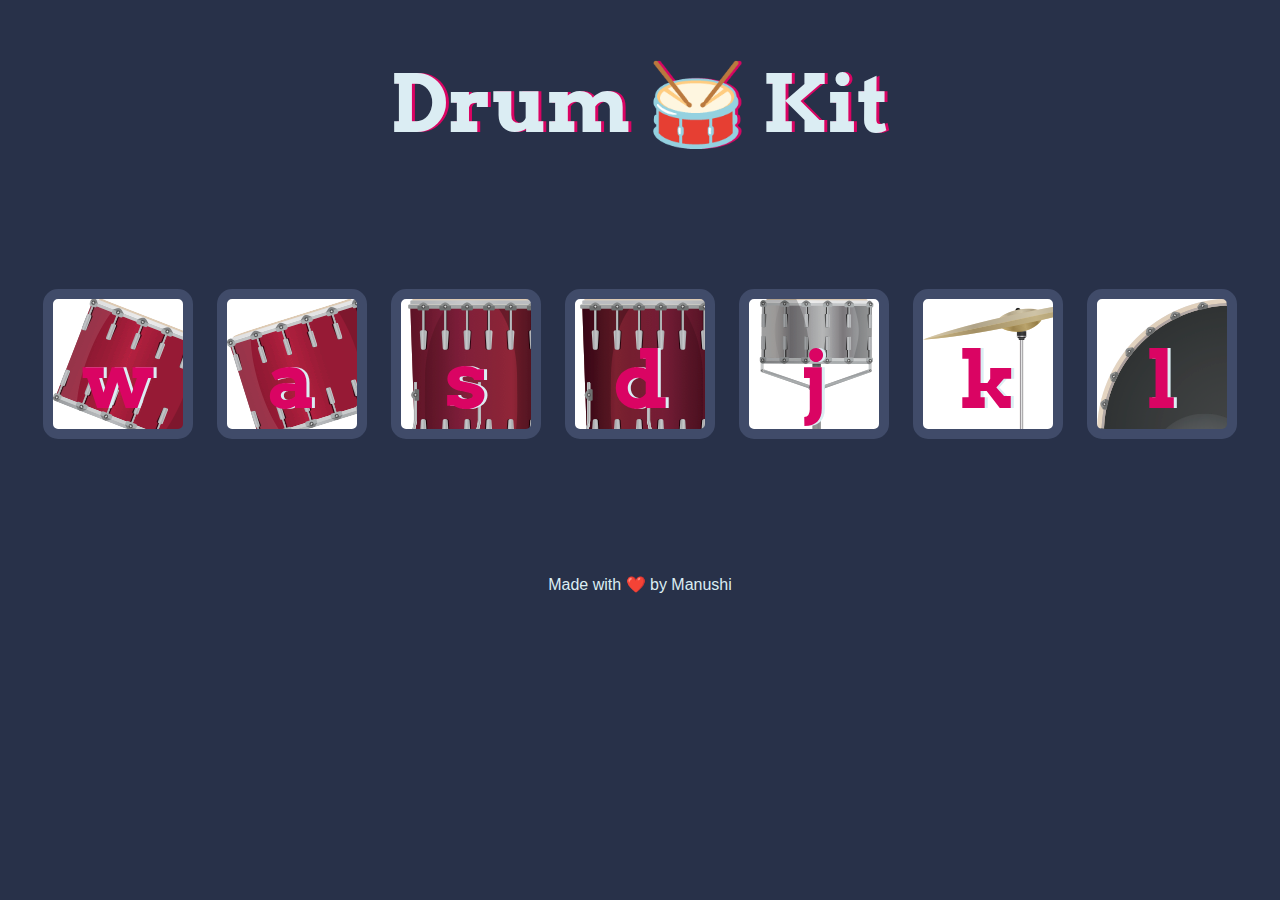
<file: Drum Kit/index.html>
<!DOCTYPE html>
<html lang="en" dir="ltr">

<head>
  <meta charset="utf-8">
  <title>Drum Kit</title>
  <link rel="stylesheet" href="styles.css">
  <link href="https://fonts.googleapis.com/css?family=Arvo" rel="stylesheet">
</head>

<body>

  <h1 id="title">Drum 🥁 Kit</h1>
  <div class="set">
    <button class="w drum">w</button>
    <button class="a drum">a</button>
    <button class="s drum">s</button>
    <button class="d drum">d</button>
    <button class="j drum">j</button>
    <button class="k drum">k</button>
    <button class="l drum">l</button>
  </div>


  <footer>
    Made with ❤️ by Manushi
  </footer>
  <script src="index.js" charset="utf-8"></script>
</body>

</html>
</file>
<file: Drum Kit/styles.css>
body {
  text-align: center;
  background-color: #283149;
}

h1 {
  font-size: 5rem;
  color: #DBEDF3;
  font-family: "Arvo", cursive;
  text-shadow: 3px 0 #DA0463;

}

footer {
  color: #DBEDF3;
  font-family: sans-serif;
}

.w {
background-image: url("images/tom1.png");
}

.a {
background-image: url("images/tom2.png");
}

.s {
background-image: url("images/tom3.png");
}

.d {
background-image: url("images/tom4.png");
}

.j {
background-image: url("images/snare.png");
}

.k {
background-image: url("images/crash.png");
}

.l {
background-image: url("images/kick.png");
}

.set {
  margin: 10% auto;
}

.game-over {
  background-color: red;
  opacity: 0.8;
}

.pressed {
  box-shadow: 0 3px 4px 0 #DBEDF3;
  opacity: 0.5;
}

.red {
  color: red;
}

.drum {
  outline: none;
  border: 10px solid #404B69;
  font-size: 5rem;
  font-family: 'Arvo', cursive;
  line-height: 2;
  font-weight: 900;
  color: #DA0463;
  text-shadow: 3px 0 #DBEDF3;
  border-radius: 15px;
  display: inline-block;
  width: 150px;
  height: 150px;
  text-align: center;
  margin: 10px;
  background-color: white;
}
</file>
